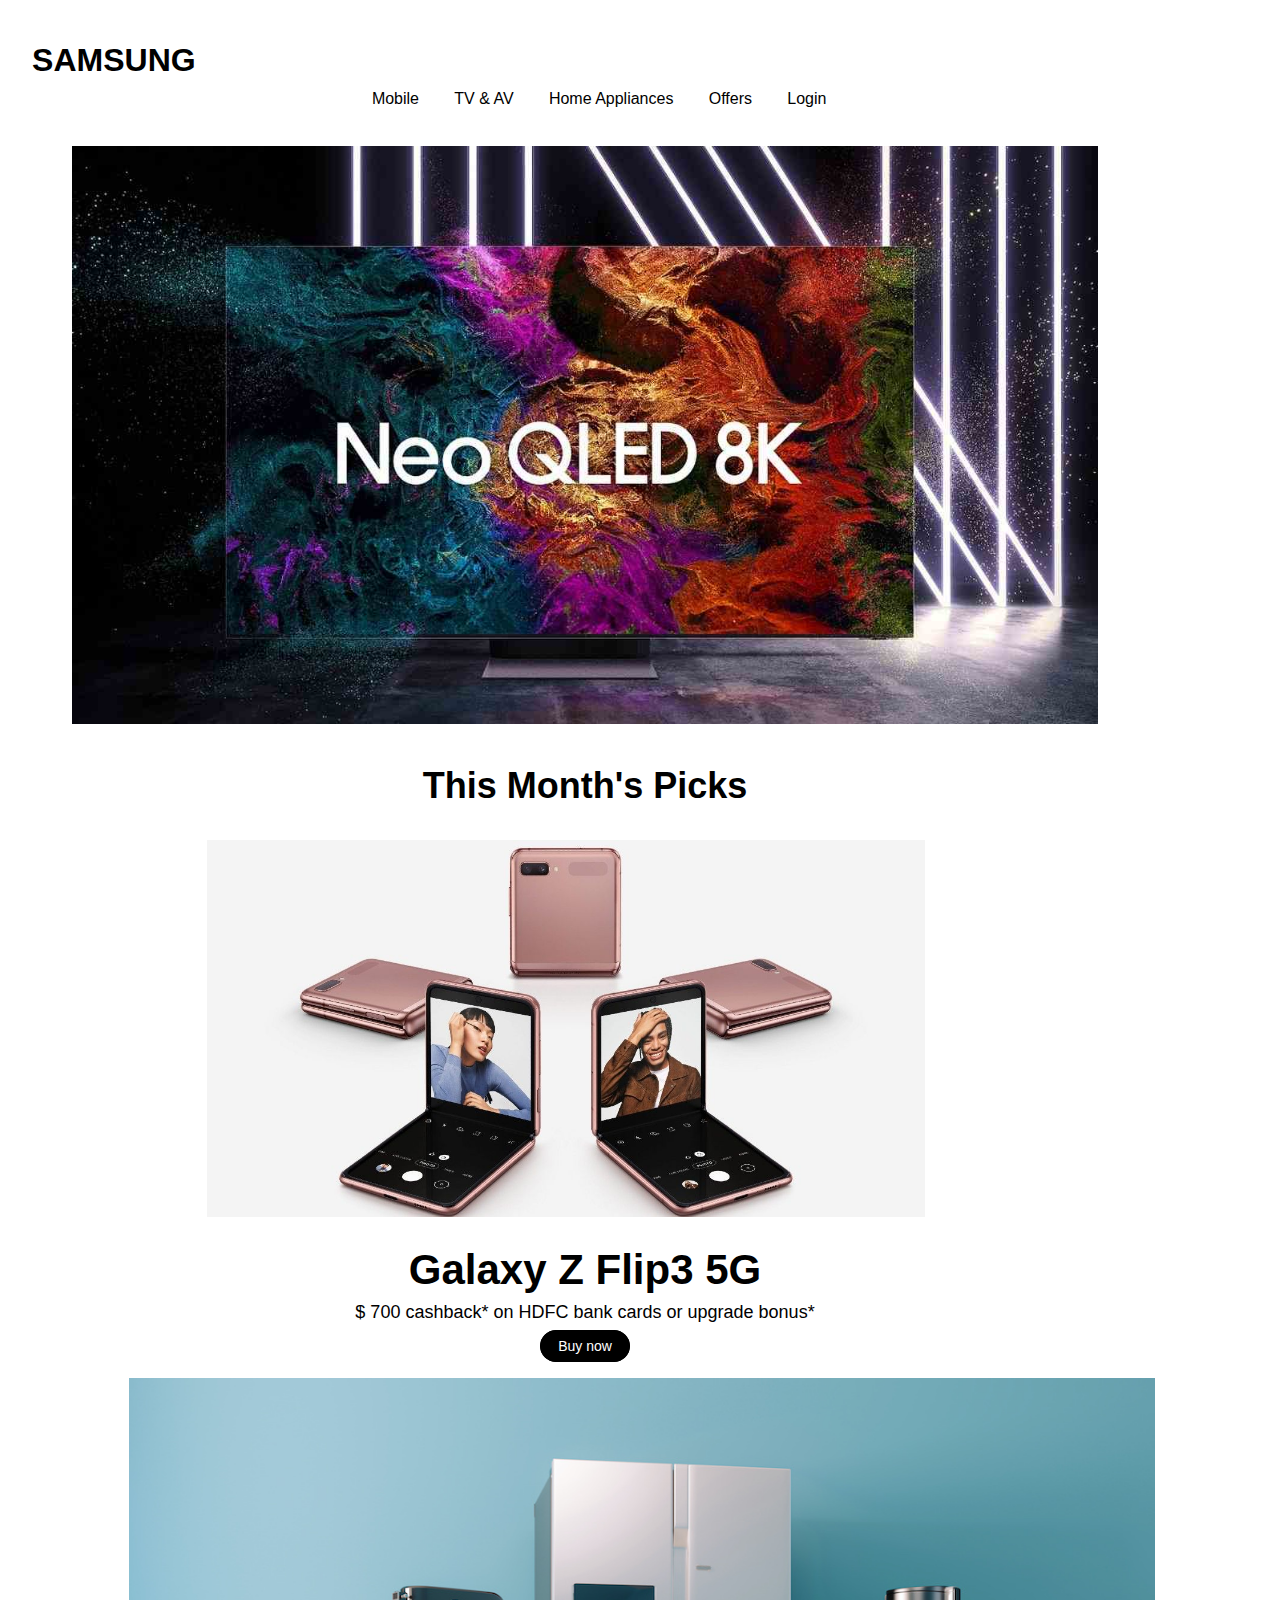
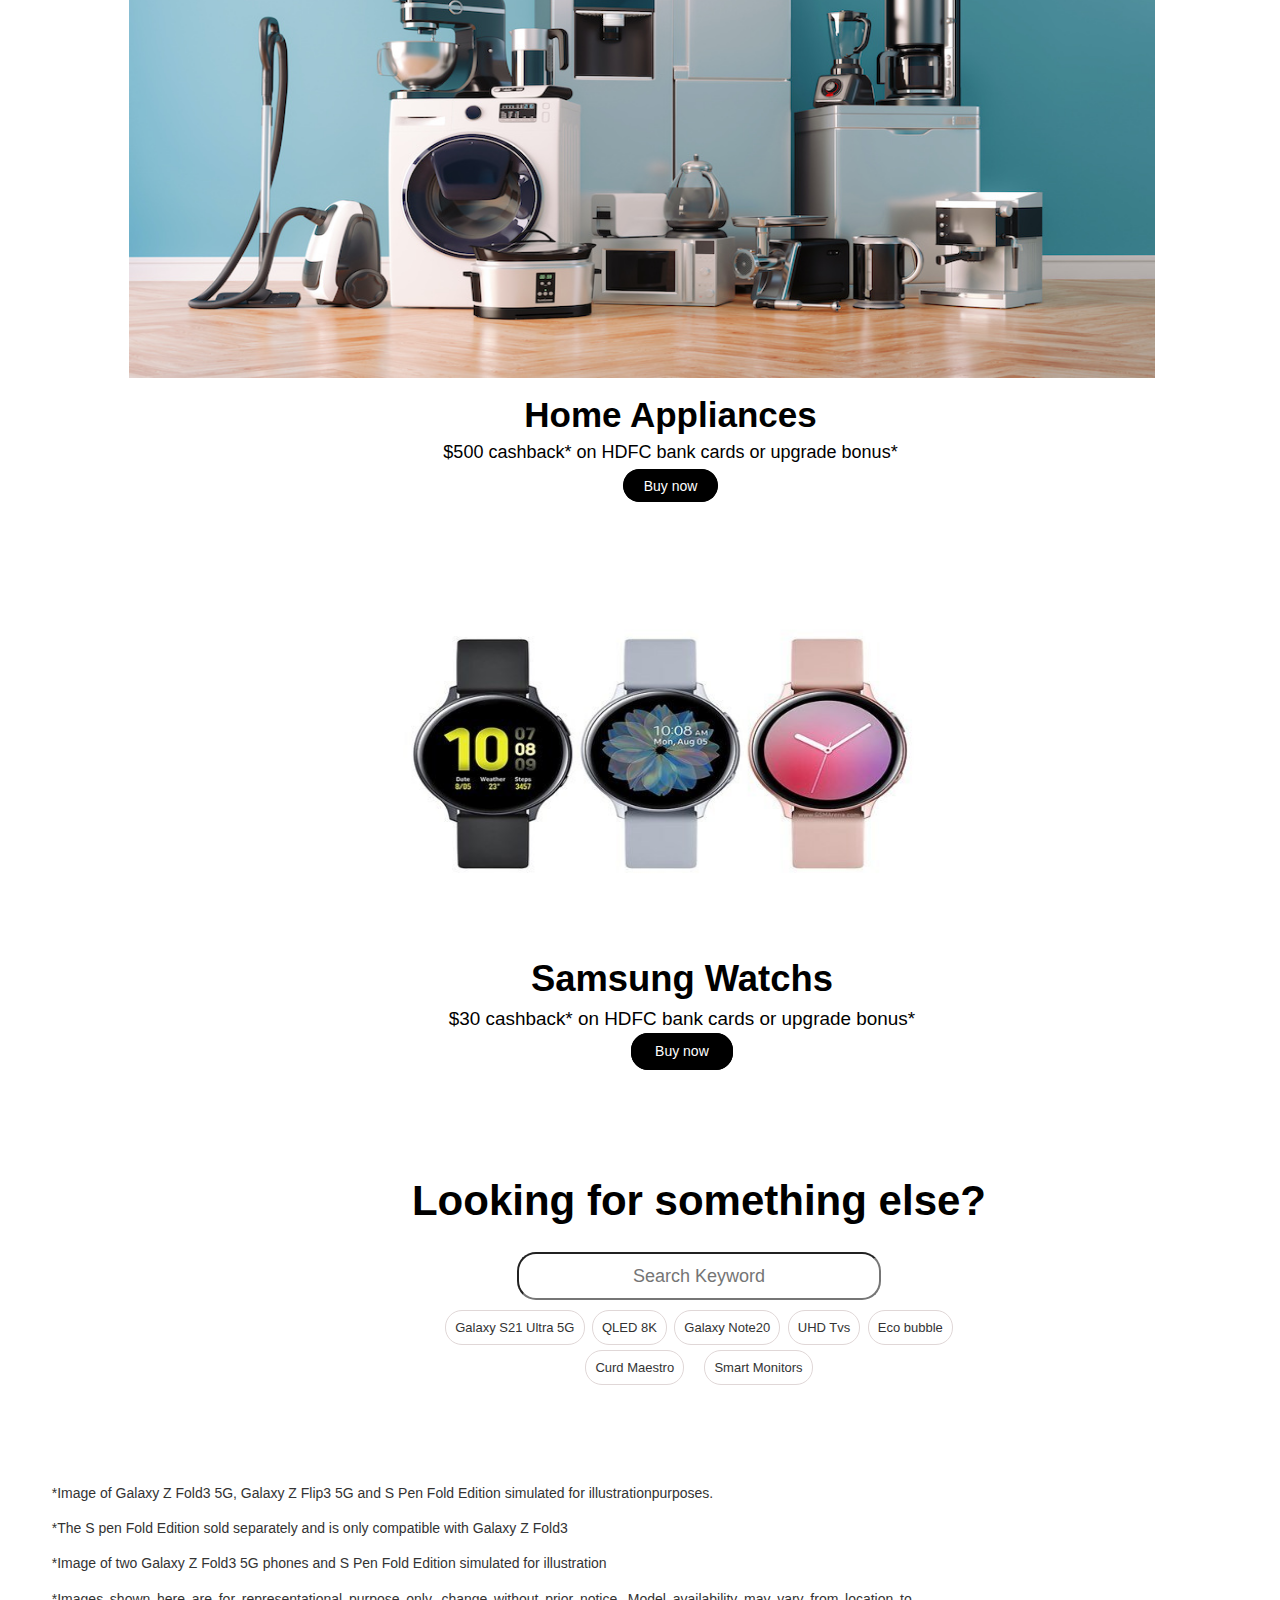
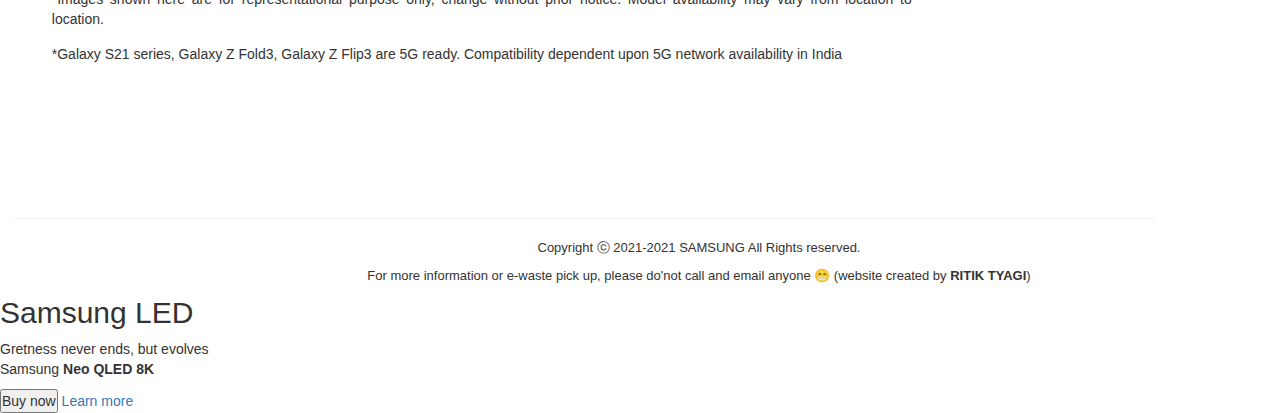
<file: index.html>
<!DOCTYPE html>
<html lang="en">

<head>
    <meta charset="UTF-8">
    <meta http-equiv="X-UA-Compatible" content="IE=edge">
    <meta name="viewport" content="width=device-width, initial-scale=1.0">
    <link rel="stylesheet" href="https://maxcdn.bootstrapcdn.com/bootstrap/3.4.1/css/bootstrap.min.css">
    <script src="https://ajax.googleapis.com/ajax/libs/jquery/3.5.1/jquery.min.js"></script>
    <script src="https://maxcdn.bootstrapcdn.com/bootstrap/3.4.1/js/bootstrap.min.js"></script>
    <link rel="shortcut icon" href="favicon.ico" type="image/x-icon">
    <link rel="stylesheet" href="style.css">
    <title>Samsung India | Mobile | TV | Home</title>
</head>

<body>
    <header>
        <div class="container">
            <div class="header_samsung">
                <h1>SAMSUNG</h1>
                <ul>
                    <li><a href="#mobile">Mobile</a></li>
                    <li><a href="/Tv.html" target="_blank">TV & AV</a></li>
                    <li><a href="#homeappliance">Home Appliances</a></li>
                    <li><a href="/offers.html" target="_blank">Offers</a></li>
                    <li><a href="/login.html" target="_blank">Login</a></li>
                </ul>
            </div>
        </div>
    </header>
    <div class="section">
        <div class="container">
            <img src="NeoQled.jpg" alt="">
            <br><br>
            <section>
                <div class="second_hed">
                    <h1>This Month's Picks</h1>
                </div>
                <div class="img" id="mobile">
                    <img src="samsungzflip.jpg" alt="">
                </div>
                <div class="galaxy">
                    <span>Galaxy Z Flip3 5G</span>
                    <p>$ 700 cashback* on HDFC bank cards or upgrade bonus*</p>
                    <a href="">Buy now</a>
                </div>
            </section>
            <section>
                <div class="center">
                    <img src="homeappliance.jpeg" alt="" id="homeappliance">
                </div>
                <div class="appl">
                    <span>Home Appliances</span>
                    <p>$500 cashback* on HDFC bank cards or upgrade bonus*</p>
                    <a href="">Buy now</a>
                </div>
            </section>
            <section>
                <div class="watch">
                    <img src="samsugwatchs.jpg" alt="watch">
                </div>
                <div class="watch1">
                    <span>Samsung Watchs</span>
                    <p>$30 cashback* on HDFC bank cards or upgrade bonus*</p>
                    <a href="">Buy now</a>
                </div>
            </section>
            <br><br><br><br>
            <section>
                <div class="search">
                    <h1>Looking for something else?</h1>
                    <input type="text" placeholder="Search Keyword">
                    <div class="sp1">
                        <span>Galaxy S21 Ultra 5G</span>
                        <span>QLED 8K</span>
                        <span>Galaxy Note20</span>
                        <span>UHD Tvs</span>
                        <span>Eco bubble</span>
                    </div>
                    <div class="sp2">
                        <span>Curd Maestro</span>
                        <span>Smart Monitors</span>
                    </div>
                </div>
                <br><br><br>
                <div class="p1">
                    <p>*Image of Galaxy Z Fold3 5G, Galaxy Z Flip3 5G and S Pen Fold Edition simulated for
                        illustrationpurposes.</p>
                    <p>*The S pen Fold Edition sold separately and is only compatible with Galaxy Z Fold3 </p>
                    <p>*Image of two Galaxy Z Fold3 5G phones and S Pen Fold Edition simulated for illustration</p>
                    <p>*Images shown here are for representational purpose only, change without prior notice. Model
                        availability may vary from location to location.</p>
                    <p>*Galaxy S21 series, Galaxy Z Fold3, Galaxy Z Flip3 are 5G ready. Compatibility dependent upon 5G
                        network availability in India</p>
                </div>
                <br><br><br><br><br><br><br><br><br><br><br><br><br><br><br><br><br><br>
                <hr>
                <div class="footer">
                    <p>Copyright ⓒ 2021-2021 SAMSUNG All Rights reserved.</p>
                    <p>For more information or e-waste pick up, please do'not call and email anyone &#128513; (website created by <b> RITIK TYAGI</b>)</p>
            </section>
        </div>
        <aside>
            <h2>Samsung LED</h2>
            <p>Gretness never ends, but evolves <br> Samsung <strong>Neo QLED 8K</strong></p>
            <button>Buy now</button>
            <a href="">Learn more</a>
        </aside>
    </div>


    <!--java script code-->
    <script>

    </script>




</body>
</html>
</file>
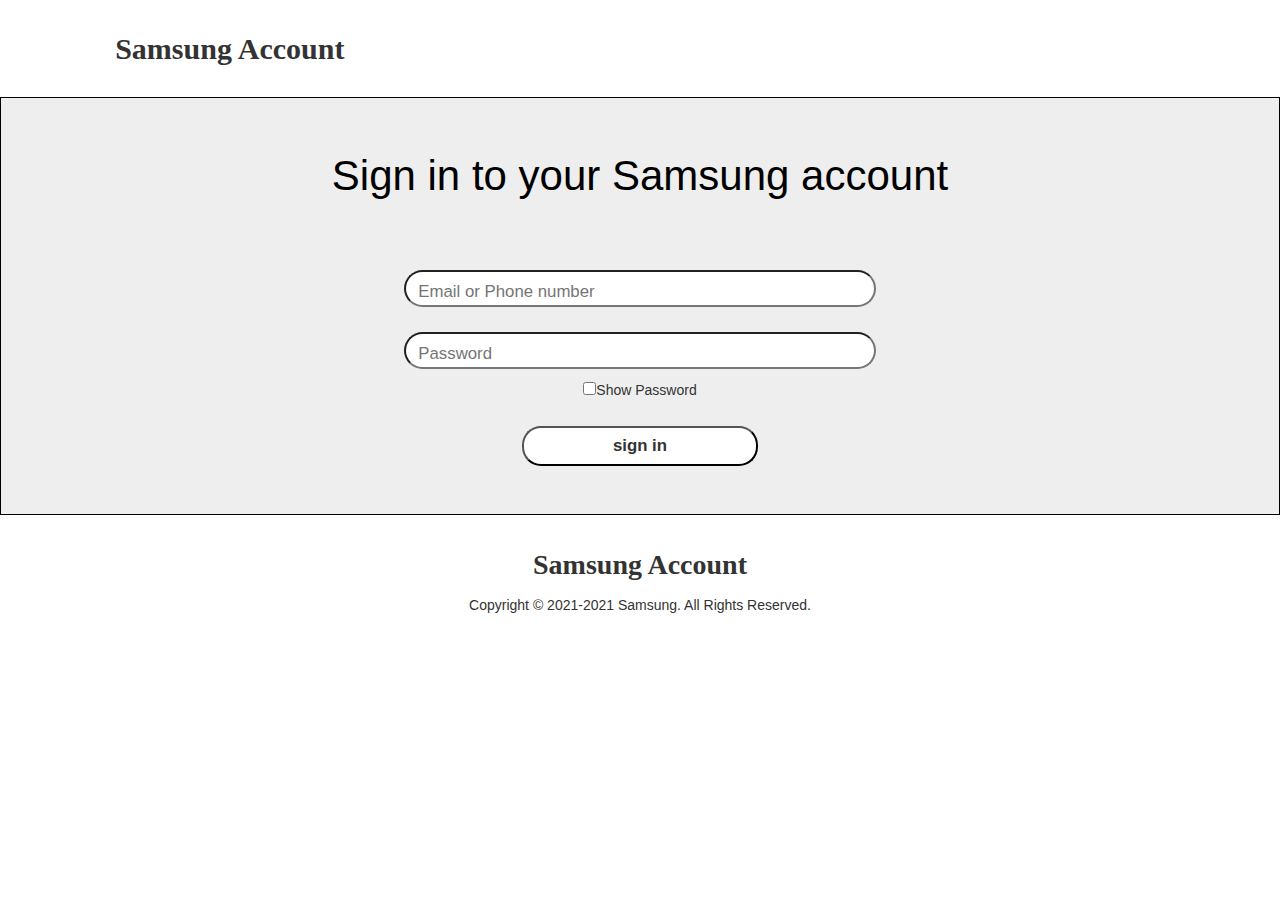
<file: login.html>
<!DOCTYPE html>
<html lang="en">
<head>
    <meta charset="UTF-8">
    <meta http-equiv="X-UA-Compatible" content="IE=edge">
    <meta name="viewport" content="width=device-width, initial-scale=1.0">
    <link rel="stylesheet" href="https://maxcdn.bootstrapcdn.com/bootstrap/3.4.1/css/bootstrap.min.css">
    <script src="https://ajax.googleapis.com/ajax/libs/jquery/3.5.1/jquery.min.js"></script>
    <script src="https://maxcdn.bootstrapcdn.com/bootstrap/3.4.1/js/bootstrap.min.js"></script>
    <link rel="shortcut icon" href="favicon.ico" type="image/x-icon">
    <link rel="stylesheet" href="style.css">
    <title>Samsung Login</title>
</head>
<body>
    <header>
        <div class="login"> 
        <h2>Samsung Account</h2>
    </div>
    </header>
    <section>
        <div class="jumbotron">
                <span>Sign in to your Samsung account</span>
            <div class="login1">
                <input type="text" placeholder="Email or Phone number" id="email"><br>
                <input type="password" placeholder="Password" id="pass"><br>
                <input type="checkbox" id="rem" onclick="showpassword()">Show Password
                <br><button onclick="pop()">sign in</button>
            </div>
        </div>
    </section>
    <footer>
        <div class="fot1"> 
        <p>Samsung Account</p>
        <span>Copyright © 2021-2021 Samsung. All Rights Reserved.</span>
    </div>
    </footer>

    <!--java script code-->
    <script>
            function showpassword(){
                var x=document.getElementById('pass');
                if(x.type==='password')
                {
                    x.type="text";
                }
                else
                {
                    x.type="password";
                }
            }
            function pop(){
                var x=document.getElementById('pass');
                if(x.value.length==0)
                {
                    window.alert('ohhooo enter the password');
                }
                else
                {
                    window.alert('Hmmm successfully sign in! lovely');
                }
            }
    </script>
</body>
</html>
</file>
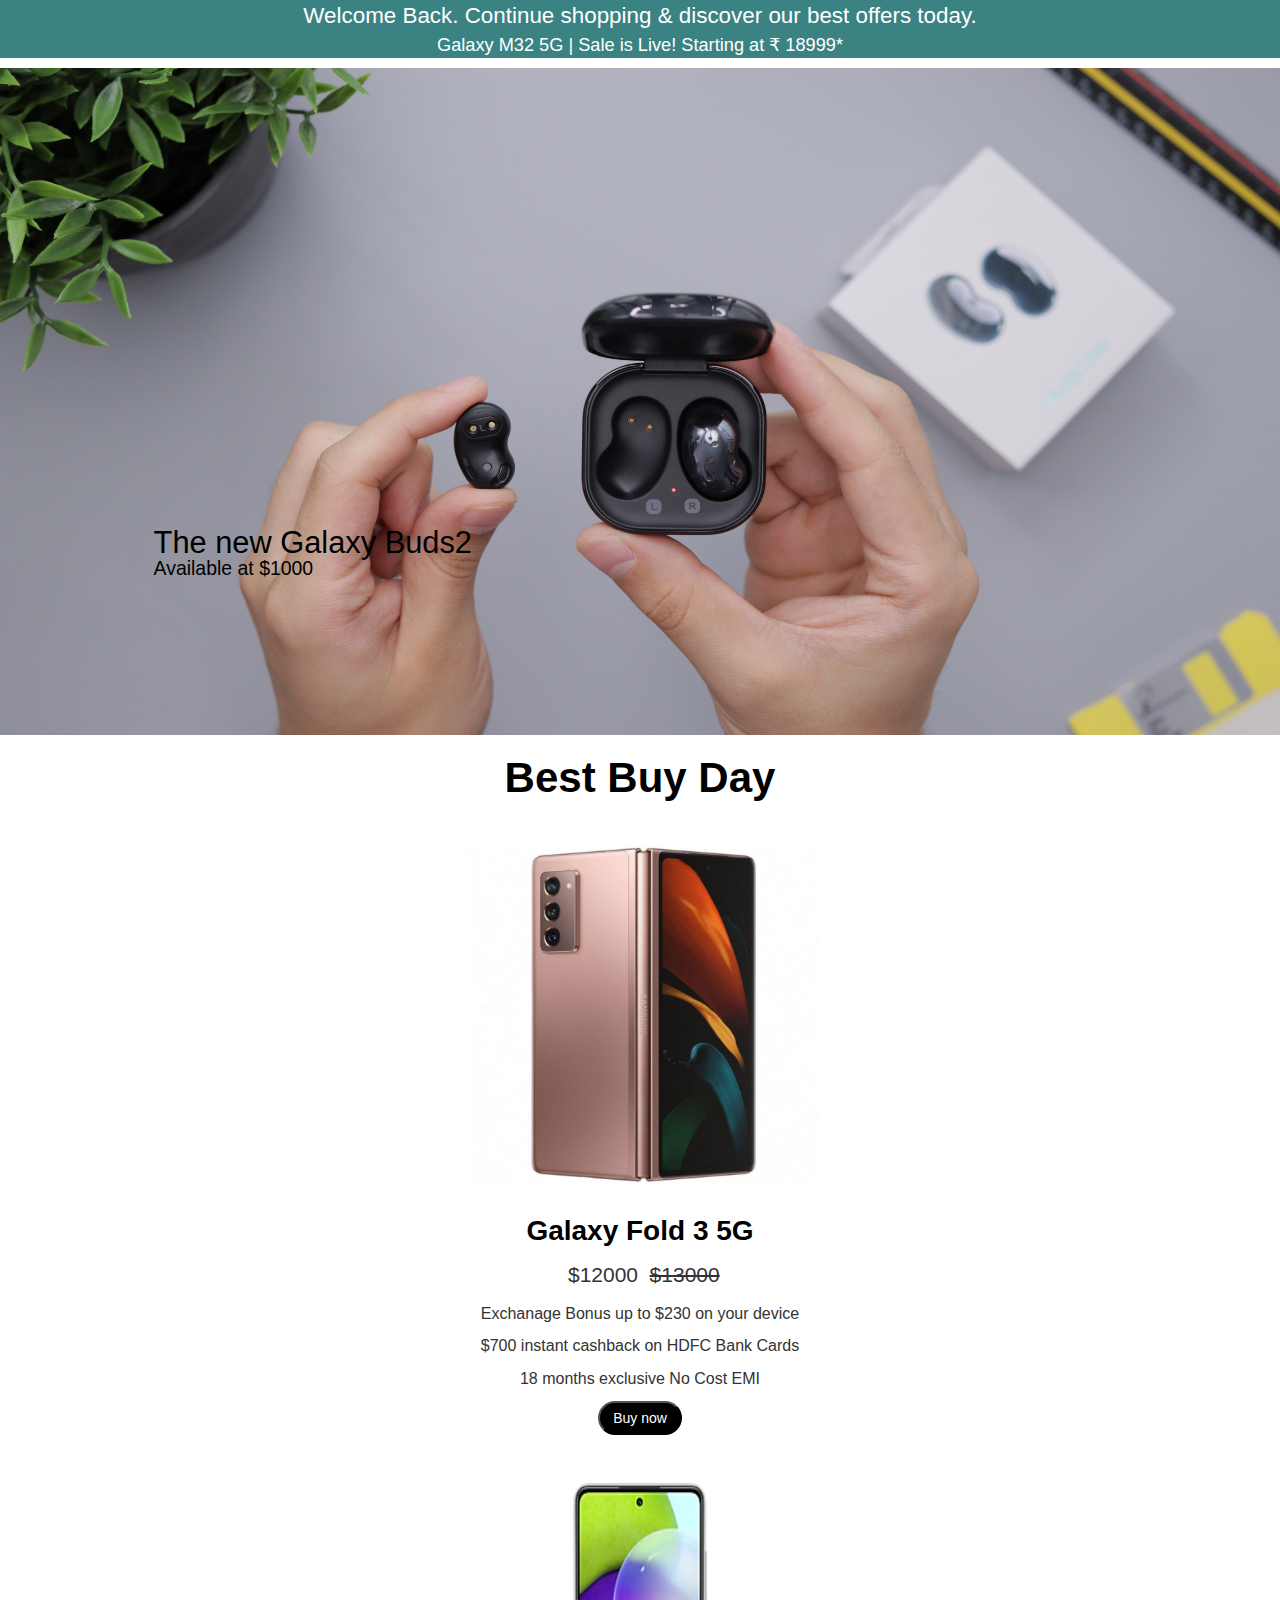
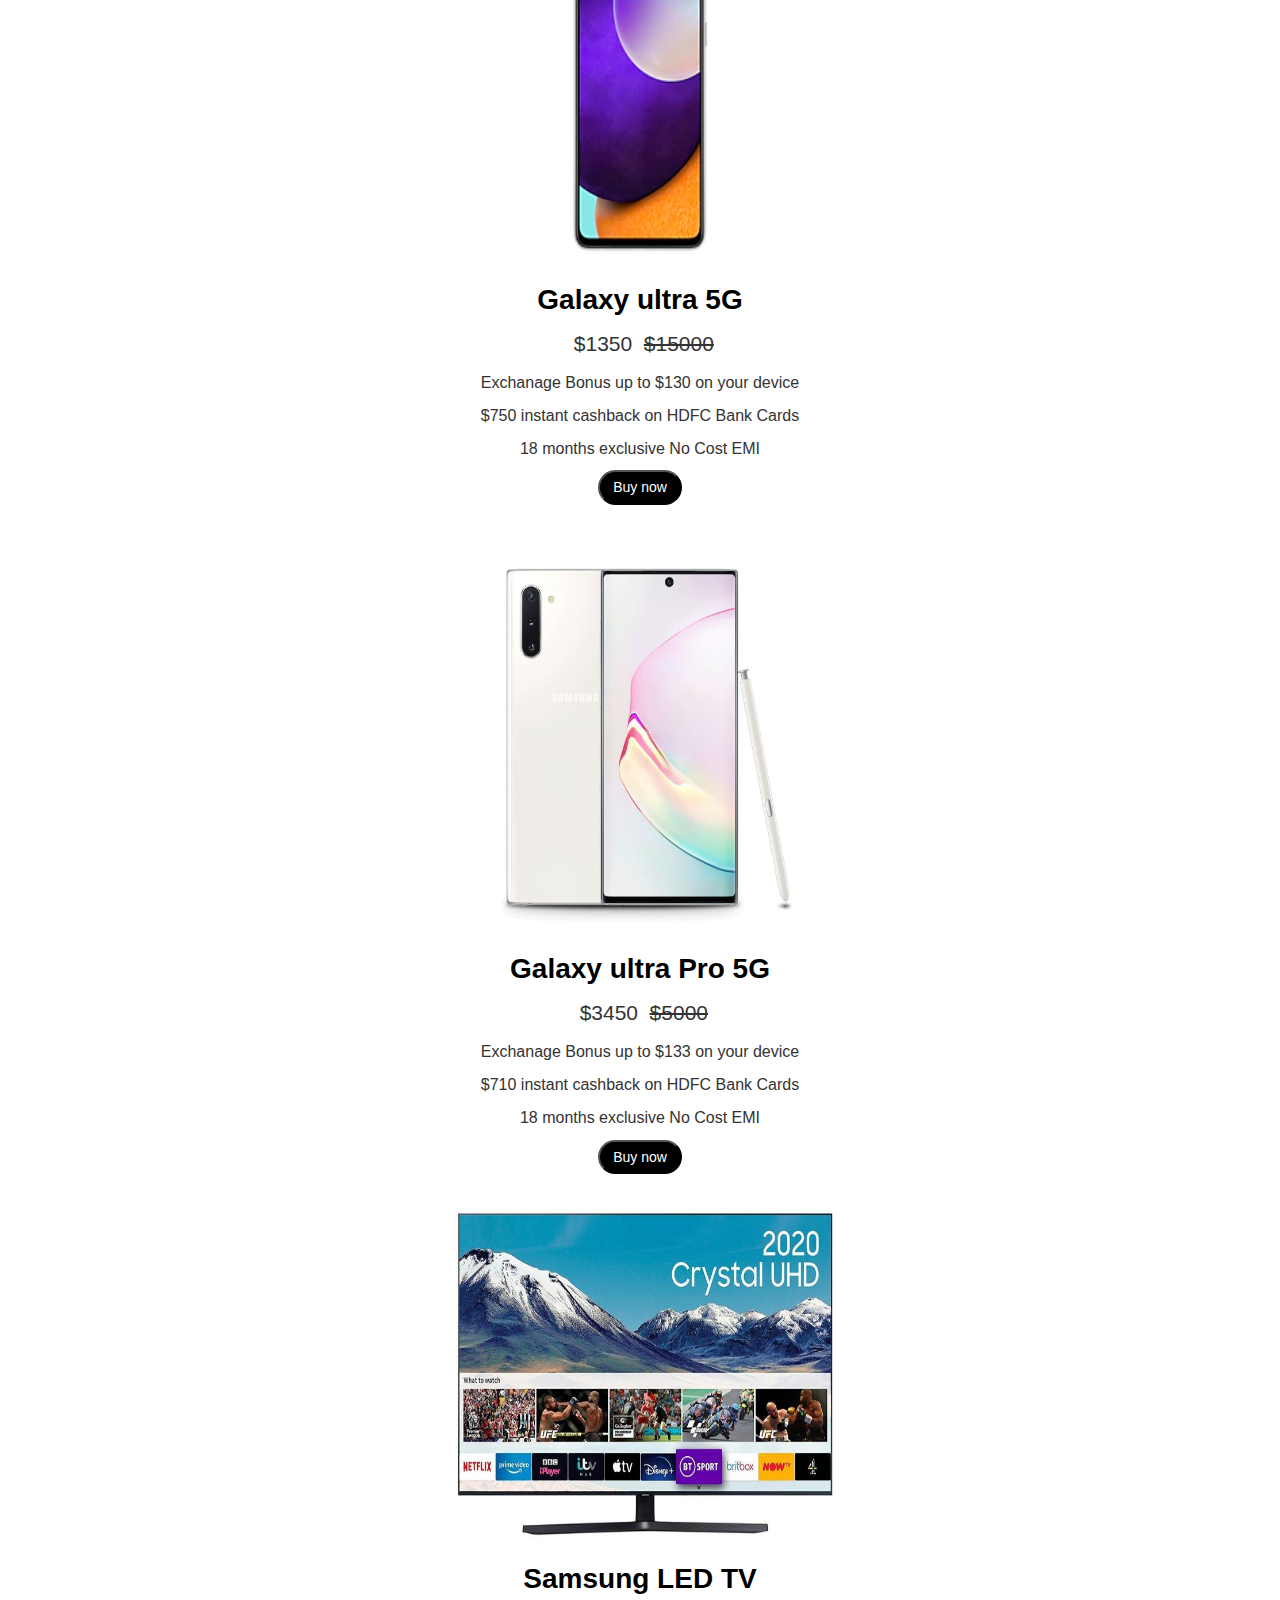
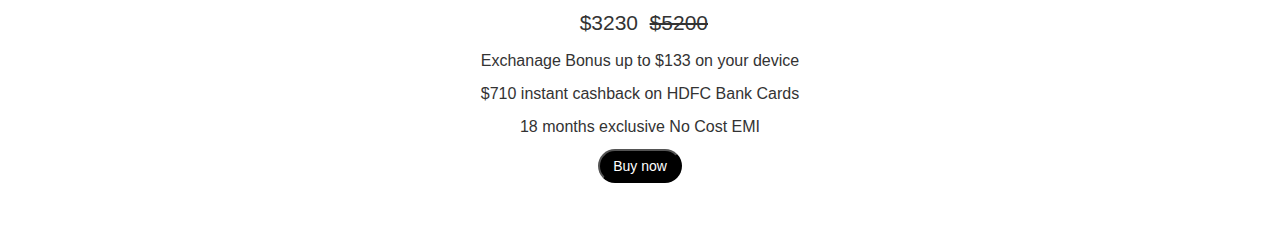
<file: offers.html>
<!DOCTYPE html>
<html lang="en">
<head>
    <meta charset="UTF-8">
    <meta http-equiv="X-UA-Compatible" content="IE=edge">
    <meta name="viewport" content="width=device-width, initial-scale=1.0">
    <link rel="stylesheet" href="style.css">
    <link rel="stylesheet" href="https://maxcdn.bootstrapcdn.com/bootstrap/3.4.1/css/bootstrap.min.css">
    <script src="https://ajax.googleapis.com/ajax/libs/jquery/3.5.1/jquery.min.js"></script>
    <script src="https://maxcdn.bootstrapcdn.com/bootstrap/3.4.1/js/bootstrap.min.js"></script>
    <title>Samsung india | Mobile</title>
</head>
<body>
    <header>
        <div class="heading">
            <span>Welcome Back. Continue shopping & discover our best offers today.</span>
            <p>Galaxy M32 5G | Sale is Live! Starting at ₹ 18999*</p>
        </div>
    </header>
    <section>
        <div class="img1">
            <img src="samheadphone.jpg" alt="">
            <h1>The new Galaxy Buds2</h1>
            <p>Available at $1000</p>
        </div>
    </section>
    <section>
        <h2>Best Buy Day</h2>
        <div class="img2">
            <img src="img3.jpg" alt="">
        </div>
        <div class="img2details">
            <span>Galaxy Fold 3 5G</span>
        </div>
        <div class="img2dt">
            <span>$12000</span>
            <span><del>$13000</del></span>
        </div>
        <div class="d">
            <p>Exchanage Bonus up to $230 on your device</p>
            <p>$700 instant cashback on HDFC Bank Cards</p>
            <p>18 months exclusive No Cost EMI</p>
            <button>Buy now</button>
        </div>
    </section>
    <section>
        <div class="img3">
            <img src="new2.webp" alt="">
        </div>
        <div class="img3details">
            <span>Galaxy ultra 5G</span>
        </div>
        <div class="img3dt">
            <span>$1350</span>
            <span><del>$15000</del></span>
        </div>
        <div class="d1">
            <p>Exchanage Bonus up to $130 on your device</p>
            <p>$750 instant cashback on HDFC Bank Cards</p>
            <p>18 months exclusive No Cost EMI</p>
            <button>Buy now</button>
        </div>
    </section>
    <section>      
        <div class="img4">
            <img src="galaxy.jpg" alt="">
        </div>
        <div class="img4details">
            <span>Galaxy ultra Pro 5G</span>
        </div>
        <div class="img4dt">
            <span>$3450</span>
            <span><del>$5000</del></span>
        </div>
        <div class="d2">
            <p>Exchanage Bonus up to $133 on your device</p>
            <p>$710 instant cashback on HDFC Bank Cards</p>
            <p>18 months exclusive No Cost EMI</p>
            <button>Buy now</button>
        </div>
    </section>
    <section>      
        <div class="img5">
            <img src="ledtv2.jpg" alt="">
        </div>
        <div class="img5details">
            <span>Samsung LED TV</span>
        </div>
        <div class="img5dt">
            <span>$3230</span>
            <span><del>$5200</del></span>
        </div>
        <div class="d3">
            <p>Exchanage Bonus up to $133 on your device</p>
            <p>$710 instant cashback on HDFC Bank Cards</p>
            <p>18 months exclusive No Cost EMI</p>
            <button>Buy now</button>
        </div>
    </section>
    <br><br><br>
</body>
</html>
</file>
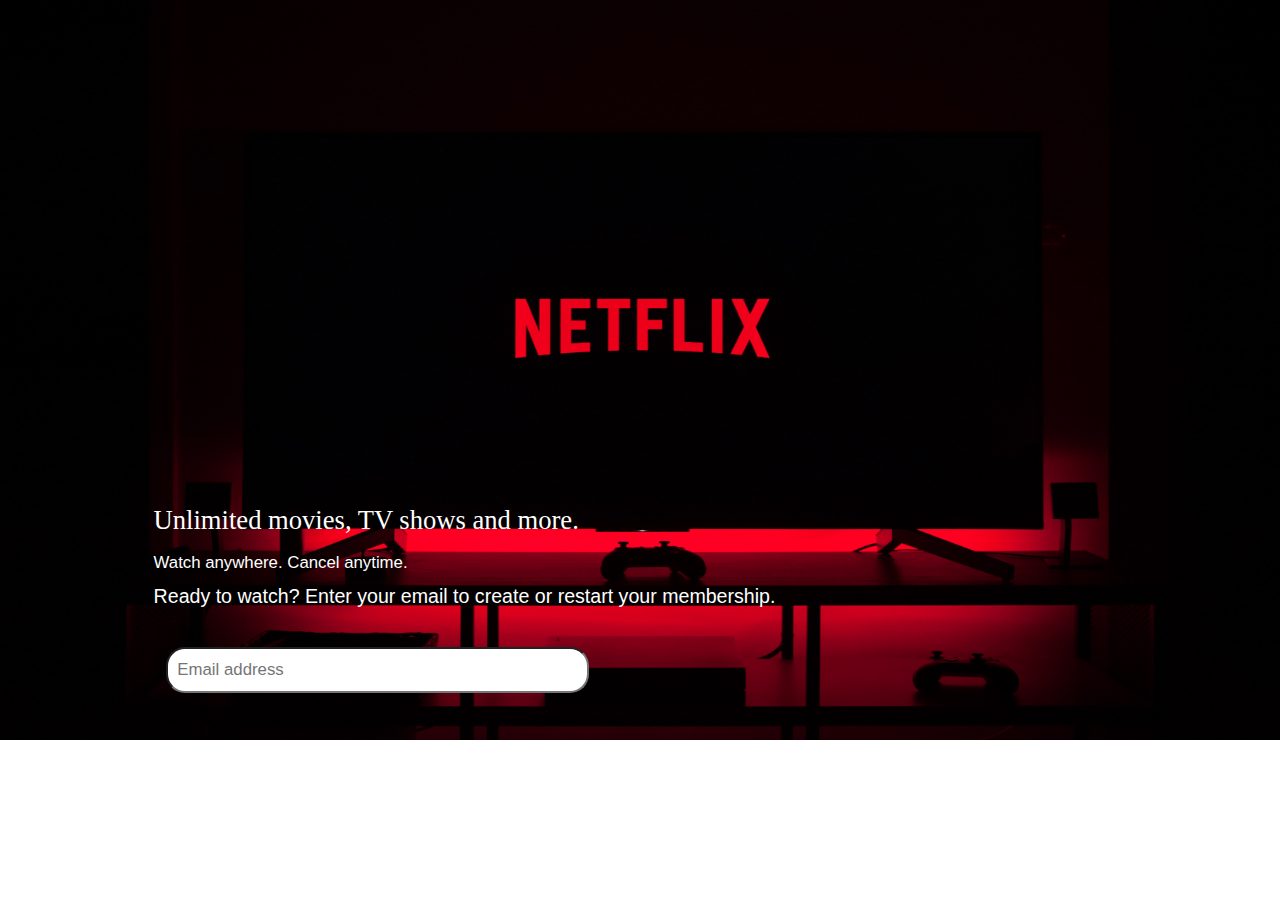
<file: Tv.html>
<!DOCTYPE html>
<html lang="en">
<head>
    <meta charset="UTF-8">
    <meta http-equiv="X-UA-Compatible" content="IE=edge">
    <meta name="viewport" content="width=device-width, initial-scale=1.0">
    <link rel="stylesheet" href="style.css">
    <link rel="stylesheet" href="https://maxcdn.bootstrapcdn.com/bootstrap/3.4.1/css/bootstrap.min.css">
    <script src="https://ajax.googleapis.com/ajax/libs/jquery/3.5.1/jquery.min.js"></script>
    <script src="https://maxcdn.bootstrapcdn.com/bootstrap/3.4.1/js/bootstrap.min.js"></script>
    <link rel="shortcut icon" href="favicon.ico" type="image/x-icon">
    <title>Samsung | TV</title>
</head>
<body>
    <section>
        <div class="bgimage">
            <img src="netflix.jpg" alt="tv">
        </div>
        <div class="bd">
            <span>Unlimited movies, TV shows and more.</span>
            <p>Watch anywhere. Cancel anytime.</p>
        </div>
        <div class="bd1">
            <p>Ready to watch? Enter your email to create or restart your membership.</p>
            <input type="text" placeholder="Email address">
        </div>

    </section>
</body>
</html>
</file>
<file: style.css>
*{
    padding: 0px;
    margin: 0px;
}
.container{
    float: left;
}
.header_samsung{
    margin-top: 2%;
    margin-left: 1.5%;
}
.header_samsung h1{
    color: black;
    font-size: xx-large;
    font-weight:bolder;
    font-family:Arial, Helvetica, sans-serif;
    text-decoration: none;
}
ul{
    text-align: center;
}
ul li{
    display: inline;
}
.container ul li a{
    color: black;
    margin-left: 1%;
    padding: 0.9%;
    text-decoration: none;
    font-weight:500;
    font-size: medium;
}
.container ul li a:hover{
    border: 2px solid black;
    color: white;
    border-radius: 20px;
    background-color: black;
    transition: 2s; 
} 
.section .container{
    margin-top: 2%;
    text-align: center;
}
.section .container img{
    width: 90%;
}
.section .container #img11{
    text-align: center;
    height: 540px;
    width: 100%;
    background-size: cover;
}
.section .container #img11:hover{
    width: 103%;
    transition: 1.5s;
}
/* .section aside{
    float: right;
    /* margin-right: 5%; */
    /* margin-top: 3%; */
/* 
.section aside h2{
    font-weight: bold;
    text-align: center;   
    margin-top: 50%;
}
.section aside p{
    font-size: 115%;
}
.section aside button{
    border: 0.1px solid black;
    padding: 2%;
    padding-left: 7%;
    border-radius: 17px;
    padding-right:7%;
    padding-top: 3%;
    padding-bottom: 3%;
    background-color: white;
    color: black;
    margin-top: 2%;
    /* margin-left: 10%; */
/* 
.section aside button:hover{
    background-color:black;
    color: white;
    transition: 2s;
}
.section aside a{
    /* margin-left: 6%; */
    /* color: black;
    text-decoration: none;
    padding: 2%;
    padding-left: 7%;
    border-radius: 17px;
    padding-right:7%;
    padding-top: 4%;
    padding-bottom: 4%;
}
.section aside a:hover{
    background-color:black;
    color: white;
    transition: 2s;
}    */
section .second_hed{
    margin-top: 2%;
    /* margin-left: 35%; */
    text-align: center;
}
section .second_hed h1{
    font-weight: bolder;
    color: black; 
}
section .img{
    margin-top: 3%;
    width: 70%;
    align-items: center;
    /* margin-left: 30%; */
    height: 30%;
}
#centercco{
    text-align: center;
    margin-left: 10%;
}
section .img img{
    text-align: center;
    margin-left: 24%;
}
section .galaxy{
    margin-top: 3%;
}
section .galaxy span{
    font-size: 300%;
    font-weight: bolder;
    /* margin-left: 35%; */
    color: black;
}
section .galaxy p{
    /* margin-left: 35%; */
    font-size: large;
    color: black;
}
section .galaxy{
    margin-top: 2%;

}
section .galaxy a{
    text-align: center;
    border: 1px solid black;
    padding:2%;
    /* margin-left: 35%; */
    border-radius: 17px;
    padding-left: 1.5%;
    padding-right: 1.5%;
    padding-top: 0.6%;
    padding-bottom: 0.6%;
    background-color: black;
    color: white;
}

/* watchs */
section .watch{
    width: 50%;
    text-align: center;
    /* margin-left: 45%; */
}
section .watch img{
    margin-top: 10%;
    height: 400px;
    text-align: center;
    margin-left: 68%;
}
section .watch img:hover{
    width: 100%;
    transition: 1.5s;
}
section .watch1 span{
   color: black;
   font-size: 260%;
   font-weight: bolder;
   margin-left: 17%;
}
section .watch1 p{
    margin-left: 17%;
    font-size: 135%;
    color: black;
}
section .watch1 a{
    margin-left: 17%;
    border: 1px solid black;
    padding: 0.8%;
    padding-left: 2%;
    padding-right: 2%;
    border-radius: 17px;
    background-color: black;
    color: white;
}
section .center{
    background-position: center;
    margin-top: 2%;
    text-align: center;
    margin-left: 10%;
}
section .center #homeappliance{
    height: 600px;
    width:100%;
    /* margin-left: 15%; */
}
section .appl{
    text-align: center;
    margin-left: 15%;
    margin-top: 1%;
}
section .appl span{
    font-size: 250%;
    font-weight: bolder;
    color: black;
}
section .appl p{
    font-size: large;
    color: black;
}
section .appl a{
    text-align: center;
    border: 1px solid black;
    border-radius: 17px;
    padding-left: 2%;
    padding-right: 2%;
    padding-top:.8%;
    padding-bottom: .8%;
    background-color: black;
    color: white;   
    margin-top: 1%;
}
section .search{
    text-align: center;
    margin-left: 20%;
}
section .search h1{
    text-align: center;
    /* margin-left: 20%; */
    color: black;
    margin-top: 4%;
    font-weight:bolder;
    font-size:300%;
}
section .search input{
    text-align: center;
    width: 40%;
    border-radius: 19px;
    padding: 1%;
    margin-top: 2%;
    background-color: rgb(255, 255, 255);
    font-size: large;
}
section .search input:hover{
    background-color: black;
    color: white;
    transition: 1.5s;
}
section .sp1{
    font-size: small;
    margin-top: 2%;
    text-align: center;
    /* margin-left: 39%; */
}
section .sp1 span{
    border: 1px solid rgb(224, 215, 215);
    border-radius: 17px;
    padding: 1%;
    margin: 0.2%;
}
section .sp2{
    font-size: small;
    margin-top: 2.4%;
    text-align: center;
    /* margin-left: 39%; */
}
section .sp2 span{
    border: 1px solid rgb(224, 215, 215);
    border-radius: 17px;
    padding: 1%;
    margin: 0.9%;   
}
section .p1{
    float: left;
    margin-top:3%;
    margin-left: 3%;
}
section .p1 p{
    margin-top: 1%;
    text-align: justify;
    padding: .3%;
}
section .footer{
    text-align: center;
    margin-left: 20%;

}
section .footer p{
    font-size: small;
}

/* offer.html */

header .heading{
    text-align: center;
    background-color: rgb(59, 131, 131);
}
header .heading span{
    color: white;
    font-size: 160%;
}
header .heading p{
    color: white;
    font-size: 130%;
}
section .img1{
    text-align: center;
}
section .img1 img{
    width: 100%;
    height: 667px;
    background-size: cover;
}
section .img1 h1{
  position: absolute;
  bottom: 20px;
  color: black;
  margin-bottom: 25%;
  margin-left: 12%;
  font-size: 220%;
}
section .img1 p{
    position: absolute;
    bottom: 10px;
    color: black;
    margin-bottom: 24%;
    margin-left: 12%;
    font-size: 139%;
}
section h2{
    text-align: center;
    font-weight: bolder;
    font-size: 300%;
    color: black;
}
section .img2{
    text-align: center;
    margin-top: 2.5%;
}
section .img2 img{
    width: 38%;
}
section .img2details{
    text-align: center;
    margin-top: 1%;
}
section .img2details span{
    font-size: 200%;
    font-weight: bolder;
    color: black;
}
section .img2dt{
    text-align: center;
    margin-top: .7%;
}
section .img2dt span{
    font-size: 150%;
    margin-left:.6%;
}
section .d{
    text-align: center;
    margin-top: 1%;
}
section .d p{
    font-size: medium;
}
section .d button{
    padding: 0.4%;
    padding-left: 1%;
    padding-right: 1%;
    background-color: black;
    color: white;
    text-align: center;
    border-radius: 18px;
}
section .d button:hover{
    background-color: white;
    color: black;
    transition: 1s;
}
section .img3{
    text-align: center;
    margin-top: 2.5%;
}
section .img3 img{
    width: 36%;
    height: 400px;
}
section .img3details{
    text-align: center;
    margin-top: 1%;
}
section .img3details span{
    font-size: 200%;
    font-weight: bolder;
    color: black;
}
section .img3dt{
    text-align: center;
    margin-top: .7%;
}
section .img3dt span{
    font-size: 150%;
    margin-left:.6%;
}
section .d1{
    text-align: center;
    margin-top: 1%;
}
section .d1 p{
    font-size: medium;
}
section .d1 button{
    padding: 0.4%;
    padding-left: 1%;
    padding-right: 1%;
    background-color: black;
    color: white;
    text-align: center;
    border-radius: 18px;
}
section .d1 button:hover{
    background-color: white;
    color: black;
    transition: 1s;
}
section .img4{
    text-align: center;
    margin-top: 2.5%;
}
section .img4 img{
    width: 36%;
    height: 400px;
}
section .img4details{
    text-align: center;
    margin-top: 1%;
}
section .img4details span{
    font-size: 200%;
    font-weight: bolder;
    color: black;
}
section .img4dt{
    text-align: center;
    margin-top: .7%;
}
section .img4dt span{
    font-size: 150%;
    margin-left:.6%;
}
section .d2{
    text-align: center;
    margin-top: 1%;
}
section .d2 p{
    font-size: medium;
}
section .d2 button{
    padding: 0.4%;
    padding-left: 1%;
    padding-right: 1%;
    background-color: black;
    color: white;
    text-align: center;
    border-radius: 18px;
}
section .d2 button:hover{
    background-color: white;
    color: black;
    transition: 1s;
}
section .img5{
    text-align: center;
    margin-top: 2.5%;
}
section .img5 img{
    width: 36%;
    height: 340px;
}
section .img5details{
    text-align: center;
    margin-top: 1%;
}
section .img5details span{
    font-size: 200%;
    font-weight: bolder;
    color: black;
}
section .img5dt{
    text-align: center;
    margin-top: .7%;
}
section .img5dt span{
    font-size: 150%;
    margin-left:.6%;
}
section .d3{
    text-align: center;
    margin-top: 1%;
}
section .d3 p{
    font-size: medium;
}
section .d3 button{
    padding: 0.4%;
    padding-left: 1%;
    padding-right: 1%;
    background-color: black;
    color: white;
    text-align: center;
    border-radius: 18px;
}
section .d3 button:hover{
    background-color: white;
    color: black;
    transition: 1s;
}
/* display.html*/
section .display{
    text-align: center;
    margin-top: 20%;
}
section .display h1{
    font-weight: bolder;
    font-size: 300%;
}
section .display p{
    font-size: large;
}


/*tv.html*/
section .bgimage img{
    width: 100%;
    height: 740px;
}
section .bd span{
    color: white;
    position: absolute;
    bottom: 40%;
    font-size: 190%;
    font-family: Georgia, 'Times New Roman', Times, serif;
    margin-left: 12%;
}
section .bd p{
    bottom: 35%;
    position: absolute;
    color: white;
    margin-left: 12%;
    font-size: 120%;
    text-align: center;
}
section .bd1 p{
    bottom: 31%;
    position: absolute;
    color: white;
    margin-left: 12%;
    font-size: 140%;
}
section .bd1 input{
    bottom: 23%;
    position: absolute;
    margin-left: 13%;
    border-radius: 19px;
    padding:.7%;
    width: 33%;
    font-size: larger;
}
section .bd1 input:hover{
    background-color: black;
    color: white;
    transition: 2s;
}

/* login.html */
header .login{
    margin-top: 2.5%;
    margin-left: 9%;
    margin-bottom: 2.5%;
}
header .login h2{
    font-weight: bolder;
    font-family: Georgia, 'Times New Roman', Times, serif;
}
section .jumbotron{
    text-align: center;
    border: 1px solid black;
}
section .jumbotron span{
    font-size: 300%;
    color:black;
}
section .jumbotron .login1{
        margin-top: 5%;
}
section .jumbotron .login1 #email{
    width: 37%;
    height: 37px;
    border-radius: 19px;
    font-size: larger;
    padding: 1%;
    padding-top: 1.5%;
}
section .jumbotron .login1 #email:hover{
    background-color: black;
    color: white;
    transition: 3s;
    font-size: 140%;
}
section .jumbotron .login1 #pass{
    width: 37%;
    height: 37px;
    border-radius: 19px;
    font-size: larger;
    padding: 1%;
    padding-top: 1.5%;
    margin-top: 2%;
}
section .jumbotron .login1 #pass:hover{
    background-color: black;
    color:white;
    transition: 3s;
    font-size: 140%;
}
section .jumbotron .login1 #rem{
    margin-top: 1%;
}
section .jumbotron .login1 button{
    margin-top: 2%;
    padding-left: 7%;
    padding-right: 7%;
    padding-top: .5%;
    padding-bottom: .5%;
    text-align: center;
    border-radius: 19px;
    font-size: larger;
    font-weight: bold;
    background-color: white;
}
section .jumbotron .login1 button:hover{
    background-color: black;
    color:white;
    transition: 3s;
}
footer .fot1{
    text-align: center;

}
footer .fot1 p{
    font-weight: bolder;
    font-size: 200%;
    font-family: Georgia, 'Times New Roman', Times, serif;
}
</file>
